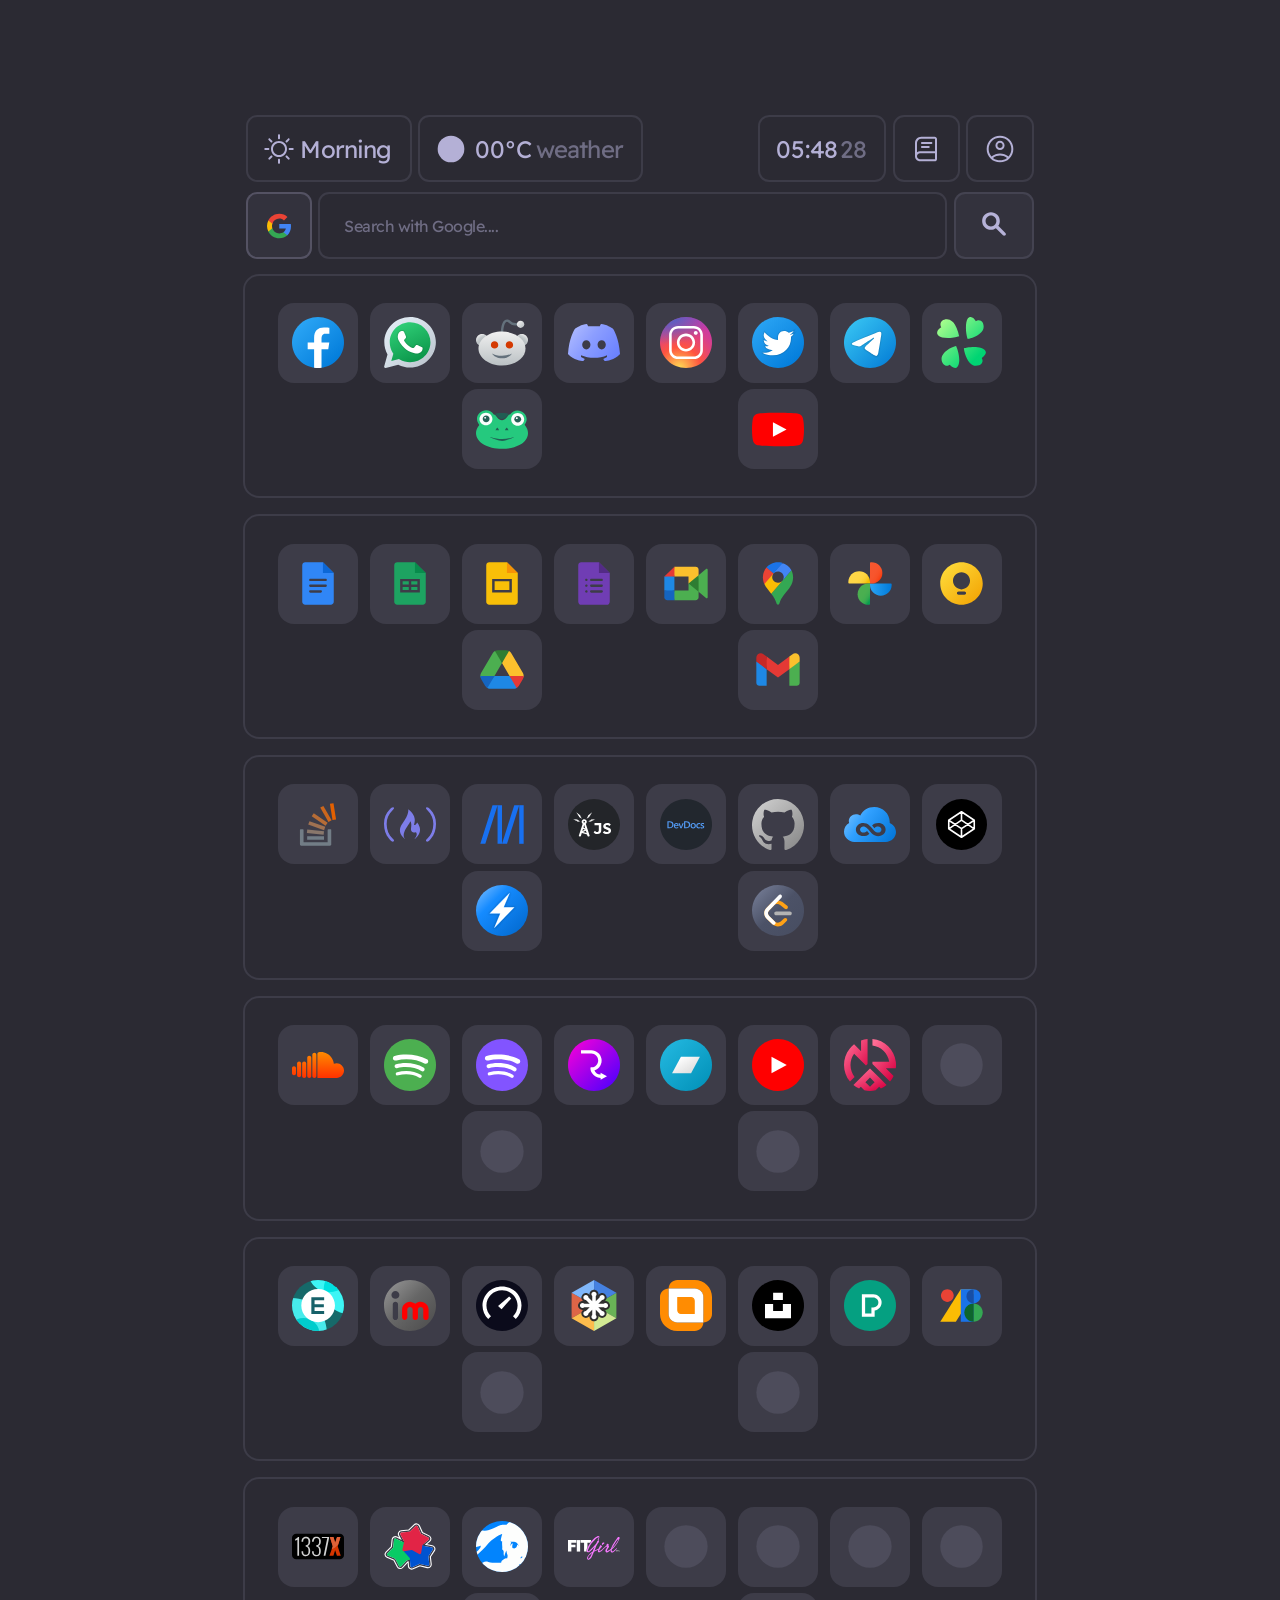
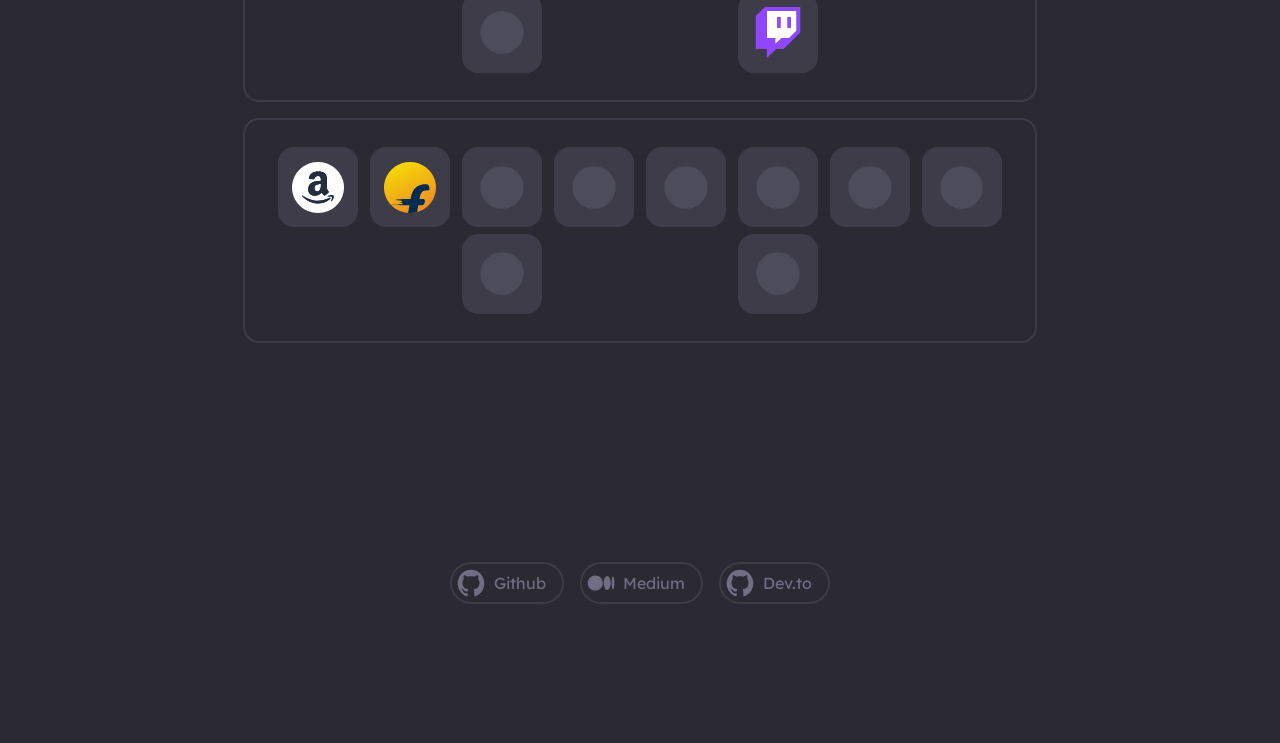
<file: index.html>
<!DOCTYPE html>
<html>
<head>
    <title>New Tab</title>
    <meta charset='utf-8'>
    <meta http-equiv='X-UA-Compatible' content='IE=edge'>
    <meta name='viewport' content='width=device-width, initial-scale=1'>
    <meta name="description" content="FireCandy!">
    <meta name="author" content="content">

    <!-- <link rel="icon" href="/favicon.ico"> -->
    <!-- <link rel="apple-touch-icon" href="/apple-touch-icon.png"> -->
    <link rel="icon" href="./assets/favicon/Favicon.svg" type="image/svg+xml">
    <link rel='stylesheet' type='text/css' media='screen' href='./css/main.css'>

    <script type="text/javascript" src="./database/chips.js" defer></script>
    <script type="text/javascript" src="./database/shortcuts.js" defer></script>

    <script type="text/javascript" src="./js/main.js" defer></script>
    <!-- <script type="text/javascript" src="./js/news.js" defer></script> -->
    
    <style></style>

</head>
<body id="body">
    <main id="main">
        <div class="modal-bg" id="modal">
            <div class="modal-cont">

                <!-- PROFILE -->
                <div id="profile-cont">
                    <div class="popup-header-cont">
                        <div class="popup-header">Profile</div>
                        <div class="popup-control-cont">
                            <div class="popup-close-btn" id="profileClose">
                                <img src="./assets/svg/ui/close.svg" alt="">
                            </div>
                        </div>
                    </div>
                    <div class="popup-body">
                        <fieldset>
                            <input type="text" placeholder="First Name" value="Aniket">
                            <input type="text" placeholder="Last Name" value="Chanda">
                        </fieldset>
                        <fieldset>
                            <input type="text" placeholder="Age" value="22">
                            <input type="text" placeholder="Birthday" value="11-01-2000">
                        </fieldset>
                        <fieldset>
                            <input type="text" placeholder="Email" value="aniketchandawork@gmail.com">
                            <input type="text" placeholder="Phone" value="+916909040583">
                        </fieldset>
                    </div>
                </div>
                
                <!-- BOOKS -->
                <div id="books-cont">
                    <div class="popup-header-cont">
                        <div class="popup-header">Books</div>
                        <div class="popup-control-cont">
                            <div class="popup-close-btn">
                                <img id="booksClose" src="./assets/svg/ui/close.svg" alt="">
                            </div>
                        </div>
                    </div>
                    <div class="popup-body">
                        hello world
                    </div>
                </div>
            </div>
        </div>
        <!-- <header id="newsHeader">
            <div class="news-marquee-cont">
                <div class="hdline">Lorem ipsum dolor, sit amet consectetur adipisicing elit. Ipsam earum molestias nostrum sapiente temporibus quam incidunt assumenda odio minima voluptatem, repellendus modi hic dolor, deserunt mollitia aspernatur iste, nobis doloremque.</div>
                <div class="hdline">Faggot</div>
                <div class="hdline">Kill</div>
                <div class="hdline">Gook</div>
                <div class="hdline">Rule34</div>
            </div>
            
        </header> -->
        <!-- <header id="header">
            <div class="chip-main" id="chipMain">
                <div class="tv-logo">
                    <img src="./assets/svg/ui/YouTube_TV.svg" alt="">
                </div>
                <div class="chip-cont" id="chipCont">
                    
                </div>
                <div class="chip-nxt" id="button-nxt">
                    <img src="./assets/svg/ui/arrow_right.svg" alt="">
                </div>
            </div>
            <div class="theme">1</div>
        </header> -->

        <section class="main">
            <div class="home-cont">
                <div class="widget-cont">
                    <a class="greetings-widget">
                        <img id="greet-icon" src="">
                        <span id="greet"></span>
                    </a>
                    <a class="weather-widget" href="https://openweathermap.org/">
                        <img id="weatherIcon" src="./assets/svg/ui/default_weather.svg">
                        <span id="temp">00°C</span>
                        <span id="weather">weather</span>
                    </a>
                        <!-- <div class="wea-window">
                            <div class="wea-window-main">
                                <img id="weatherIcon" src="./assets/svg/ui/default_weather.svg">
                                <span id="temp">00°C</span>
                                <span id="weather">weather</span>
                            </div>
                        </div> -->
                        
                    <a class="clock-widget">
                        <span id="hours"></span>
                        <span id="seconds"></span>
                    </a>
                    <div id="booksOpen" class="utility">
                        <img src="./assets/svg/ui/book.svg" alt="">
                    </div>
                    <div id="profileOpen" class="utility">
                        <img src="./assets/svg/ui/profile.svg" alt="">
                    </div>
                </div>
                <div class="searchbar-cont">
                    <a class="engine" href="https://www.google.com/">
                        <img src="./assets/svg/ui/Google.svg" alt="">
                    </a>
                    
                        <form id="search-form" action="https://www.google.com/search" method="get">
                            <div class="search-form-cont">
                                <input id="bar" type="text" name="q" placeholder="Search with Google....">
                            </div>
                            <button class="search-btn" type="submit">
                                <img src="./assets/svg/ui/Search.svg" alt="">
                            </button>
                        </form>
                </div>

                
                <div class="shortcuts-main" draggable="true">
<!--                    <div class="accent blue-acc"></div>-->
                    
                    
                    <div class="shortcut-cont">
                        <a class="shortcut socialLink" href="" draggable="true">
                            <img class="social" src="">
                        </a>
                        
                        <a class="shortcut socialLink" href="" draggable="true">
                            <img class="social" src="">
                        </a>
                        <a class="shortcut socialLink" href="" draggable="true">
                            <img class="social" src="">
                        </a>
                        <a class="shortcut socialLink" href="" draggable="true">
                            <img class="social" src="">
                        </a>
                        <a class="shortcut socialLink" href="" draggable="true">
                            <img class="social" src="">
                        </a>
                        <a class="shortcut socialLink" href="" draggable="true">
                            <img class="social" src="">
                        </a>
                        <a class="shortcut socialLink" href="" draggable="true">
                            <img class="social" src="">
                        </a>
                        <a class="shortcut socialLink" href="" draggable="true">
                            <img class="social" src="">
                        </a>
                        <a class="shortcut socialLink" href="" draggable="true">
                            <img class="social" src="">
                        </a>
                        <a class="shortcut socialLink" href="" draggable="true">
                            <!-- <div class="badge"></div> -->
                            <img class="social" src="">
                        </a>
                    </div>
                </div>

                <div class="shortcuts-main" draggable="true">
<!--                    <div class="accent green-acc"></div>-->
                    <div class="shortcut-cont">
                        <a class="shortcut googleLink" href="">
                            <img class="google" src="">
                        </a>
                        <a class="shortcut googleLink" href="">
                            <img class="google" src="">
                        </a>
                        <a class="shortcut googleLink" href="">
                            <img class="google" src="">
                        </a>
                        <a class="shortcut googleLink" href="">
                            <img class="google" src="">
                        </a>
                        <a class="shortcut googleLink" href="">
                            <img class="google" src="">
                        </a>
                        <a class="shortcut googleLink" href="">
                            <img class="google" src="">
                        </a>
                        <a class="shortcut googleLink" href="">
                            <img class="google" src="">
                        </a>
                        <a class="shortcut googleLink" href="">
                            <img class="google" src="">
                        </a>
                        <a class="shortcut googleLink" href="">
                            <img class="google" src="">
                        </a>
                        <a class="shortcut googleLink" href="">
                            <img class="google" src="">
                        </a>
                    </div>
                </div>

                <div class="shortcuts-main" draggable="true">
<!--                    <div class="accent purple-acc"></div>-->
                    <div class="shortcut-cont">
                        <a class="shortcut codeLink" href="">
                            <img class="code" src="">
                        </a>
                        <a class="shortcut codeLink" href="">
                            <img class="code" src="">
                        </a>
                        <a class="shortcut codeLink" href="">
                            <img class="code" src="">
                        </a>
                        <a class="shortcut codeLink" href="">
                            <img class="code" src="">
                        </a>
                        <a class="shortcut codeLink" href="">
                            <img class="code" src="">
                        </a>
                        <a class="shortcut codeLink" href="">
                            <img class="code" src="">
                        </a>
                        <a class="shortcut codeLink" href="">
                            <img class="code" src="">
                        </a>
                        <a class="shortcut codeLink" href="">
                            <img class="code" src="">
                        </a>
                        <a class="shortcut codeLink" href="">
                            <img class="code" src="">
                        </a>
                        <a class="shortcut codeLink" href="">
                            <img class="code" src="">
                        </a>
                    </div>
                </div>

                <div class="shortcuts-main" draggable="true">
<!--                    <div class="accent red-acc"></div>-->
                    <div class="shortcut-cont">
                        <a class="shortcut musicLink" href="">
                            <img class="music" src="">
                        </a>
                        <a class="shortcut musicLink" href="">
                            <img class="music" src="">
                        </a>
                        <a class="shortcut musicLink" href="">
                            <img class="music" src="">
                        </a>
                        <a class="shortcut musicLink" href="">
                            <img class="music" src="">
                        </a>
                        <a class="shortcut musicLink" href="">
                            <img class="music" src="">
                        </a>
                        <a class="shortcut musicLink" href="">
                            <img class="music" src="">
                        </a>
                        <a class="shortcut musicLink" href="">
                            <img class="music" src="">
                        </a>
                        <a class="shortcut musicLink" href="">
                            <img class="music" src="">
                        </a>
                        <a class="shortcut musicLink" href="">
                            <img class="music" src="">
                        </a>
                        <a class="shortcut musicLink" href="">
                            <img class="music" src="">
                        </a>
                    </div>
                </div>

                

                

                <div class="shortcuts-main" draggable="true">
<!--                    <div class="accent orange-acc"></div>-->
                    <div class="shortcut-cont">
                        <a class="shortcut utilLink" href="">
                            <img class="util" src="">
                        </a>
                        <a class="shortcut utilLink" href="">
                            <img class="util" src="">
                        </a>
                        <a class="shortcut utilLink" href="">
                            <img class="util" src="">
                        </a>
                        <a class="shortcut utilLink" href="">
                            <img class="util" src="">
                        </a>
                        <a class="shortcut utilLink" href="">
                            <img class="util" src="">
                        </a>
                        <a class="shortcut utilLink" href="">
                            <img class="util" src="">
                        </a>
                        <a class="shortcut utilLink" href="">
                            <img class="util" src="">
                        </a>
                        <a class="shortcut utilLink" href="">
                            <img class="util" src="">
                        </a>
                        <a class="shortcut utilLink" href="">
                            <img class="util" src="">
                        </a>
                        <a class="shortcut utilLink" href="">
                            <img class="util" src="">
                        </a>
                    </div>
                </div>

                <div class="shortcuts-main" draggable="true">
<!--                    <div class="accent orange-acc"></div>-->
                    <div class="shortcut-cont">
                        <a class="shortcut funLink" href="">
                            <img class="fun" src="">
                        </a>
                        <a class="shortcut funLink" href="">
                            <img class="fun" src="">
                        </a>
                        <a class="shortcut funLink" href="">
                            <img class="fun" src="">
                        </a>
                        <a class="shortcut funLink" href="">
                            <img class="fun" src="">
                        </a>
                        <a class="shortcut funLink" href="">
                            <img class="fun" src="">
                        </a>
                        <a class="shortcut funLink" href="">
                            <img class="fun" src="">
                        </a>
                        <a class="shortcut funLink" href="">
                            <img class="fun" src="">
                        </a>
                        <a class="shortcut funLink" href="">
                            <img class="fun" src="">
                        </a>
                        <a class="shortcut funLink" href="">
                            <img class="fun" src="">
                        </a>
                        <a class="shortcut funLink" href="">
                            <img class="fun" src="">
                        </a>
                    </div>
                </div>

                <div class="shortcuts-main" draggable="true">
<!--                    <div class="accent orange-acc"></div>-->
                    <div class="shortcut-cont">
                        <a class="shortcut shopLink" href="">
                            <img class="shop" src="">
                        </a>
                        <a class="shortcut shopLink" href="">
                            <img class="shop" src="">
                        </a>
                        <a class="shortcut shopLink" href="">
                            <img class="shop" src="">
                        </a>
                        <a class="shortcut shopLink" href="">
                            <img class="shop" src="">
                        </a>
                        <a class="shortcut shopLink" href="">
                            <img class="shop" src="">
                        </a>
                        <a class="shortcut shopLink" href="">
                            <img class="shop" src="">
                        </a>
                        <a class="shortcut shopLink" href="">
                            <img class="shop" src="">
                        </a>
                        <a class="shortcut shopLink" href="">
                            <img class="shop" src="">
                        </a>
                        <a class="shortcut shopLink" href="">
                            <img class="shop" src="">
                        </a>
                        <a class="shortcut shopLink" href="">
                            <img class="shop" src="">
                        </a>
                    </div>
                </div>
            </div>
        </section>

        <footer>
            <div class="link-cont">
                <a class="links">
                    <img src="./assets/svg/ui/Github.svg">
                    Github
                </a>
                <a class="links">
                    <img src="./assets/svg/ui/Medium.svg">
                    Medium
                </a>
                <a class="links">
                    <img src="./assets/svg/ui/Github.svg">
                    Dev.to
                </a>
            </div>
            
        </footer>
    </main>
</body>
</html>
</file>
<file: css/main.css>
@font-face{
    font-family: "Readex Pro";
    src: url("/assets/fonts/ReadexPro-VariableFont_wght.ttf") format("truetype");
}
@font-face{
    font-family: "Readex Pro";
    src: url("/assets/fonts/static/ReadexPro-ExtraLight.ttf") format("truetype");
    font-weight: 200;
}
@font-face{
    font-family: "Readex Pro";
    src: url("/assets/fonts/static/ReadexPro-Light.ttf") format("truetype");
    font-weight: 300;
}
@font-face{
    font-family: "Readex Pro";
    src: url("/assets/fonts/static/ReadexPro-Regular.ttf") format("truetype");
    font-weight: 400;
}
@font-face{
    font-family: "Readex Pro";
    src: url("/assets/fonts/static/ReadexPro-Medium.ttf") format("truetype");
    font-weight: 500;
}
@font-face{
    font-family: "Readex Pro";
    src: url("/assets/fonts/static/ReadexPro-SemiBold.ttf") format("truetype");
    font-weight: 600;
}
@font-face{
    font-family: "Readex Pro";
    src: url("/assets/fonts/static/ReadexPro-Bold.ttf") format("truetype");
    font-weight: bold;
}

:root{
    /*--------vanilla-firefox-dark----------*/
    --layer-1: rgba(215, 210, 255, .8);
    --layer-2: rgba(215, 210, 255, .4);
    --layer-3: rgba(215, 210, 255, .2);
    --layer-4: rgba(215, 210, 255, .1);
    --layer-5: rgba(215, 210, 255, .05);
    --bg-main: rgb(43, 42, 51);
    --bg-darker: rgb(28, 27, 34);

    /*--------vanilla-firefox-light---------*/
    /* --layer-1: hsla(247, 5%, 25%, 0.8);
    --layer-2: hsla(247, 5%, 25%, 0.4);
    --layer-3: hsla(247, 5%, 25%, 0.2);
    --layer-4: hsla(247, 5%, 25%, 0.1);
    --layer-5: hsla(247, 5%, 25%, 0.05);
    --bg-main: rgb(201, 201, 201);
    --bg-darker: rgb(28, 27, 34); */
}

svg {
    fill: var(--layer-1);
}

html{
    scroll-behavior: smooth;
    background-color: var(--bg-main);
}

*{
    margin: 0; padding: 0;
    font-size: 1em;
    box-sizing: border-box;
    text-decoration: none;
    font-family: 'Readex Pro';
    font-weight: 400;
    font-size: 16px;
    color: var(--layer-1);
    /*FireFox*/
    scrollbar-width: none;
    /*IE10+*/
    -ms-overflow-style: -ms-autohiding-scrollbar;
}
    *::-webkit-scrollbar {
            /*Chrome, Safari, Edge*/
            display: none;
    }
img{
    width: 32px; height: 32px;
}
/* To hide the broken images */
img[src=""],
img:not([src]) {
  visibility: hidden;
}

body{
    background-color: var(--bg-main);
}

    header{
        width: 100%; height: auto;
        display: flex;
        flex-direction: row;
        align-items: center;
        justify-content: center;
        position: fixed;
    }
        /* #header{
            display: none;
        } */
        #newsHeader{
            display: block;
            height: 4em;
            
        }
            .news-marquee-cont{
                padding: .5em;
                display: flex;
                flex-direction: row;
                align-items: center;
                overflow-x: scroll;
                overflow-y: hidden;
                white-space: nowrap;
                height: 100%;
                width: 100%;
            }      
                .hdline{
                    display: inline-block;
                    padding: .5em;
                    margin: .2em;
                    background-color: var(--layer-5);
                    border-radius: .4em;
                    font-size: 14px;
                    font-weight: 300;
                    border: 1px solid var(--layer-3);
                }      
        
        .chip-main{
            display: flex;
            flex-direction: row;
            align-items: center;
            width: 62%; height: 5em;
            border: 1px solid var(--layer-3);
            border-top: none;
            border-radius: 0 0 1em 1em;
            overflow: hidden;
            background-color: var(--bg-main);
            box-shadow: 0px 5px 10px rgba(0, 0, 0, 0.15);
            padding: .5em;
            position: relative;
        }
        
            .chip-main > *{
                margin: .5em;
            }
            .tv-logo{
                width: 2em; height: 2em;
                display: flex;
                flex-direction: column;
                align-items: center;
                justify-content: center;
                
            }
            .chip-cont{
                width: 90%; height: auto;
                display: flex;
                flex-direction: row;
                align-items: flex-start;
                overflow: hidden;
                overflow-x: auto;
                white-space: nowrap;
                -ms-overflow-style: -ms-autohiding-scrollbar;
                padding: 1em;
                padding-right: 3em;
                transition: .1s;
                border-radius: 1em;
            }
                .chip{
                    background-color: var(--layer-5);
                    border: 1px solid var(--layer-3);
                    padding: .5em;
                    padding-left: 1em;
                    padding-right: 1em;
                    border-radius: 100em;
                    margin-right: .4em;
                    font-family: 'Readex Pro';
                    font-weight: 300;
                }
                    .chip:hover{
                        background-color: var(--layer-3);
                        border: 1px solid var(--layer-2);
                    }

            .chip-nxt{
                width: 2em; height: 2em;
                padding: 1.2em;
                display: flex;
                flex-direction: column;
                align-items: center;
                justify-content: center;
                cursor: pointer;
                position: absolute;
                right: 0; margin-right: 1em;
                background-color: var(--bg-main);
                border-radius: 10em;
                box-shadow: -5px 0px 10px rgba(0, 0, 10, 0.25);
                border: 1px solid var(--layer-3);
                right: 0;
                user-select: none;
            }
    
    footer{
        background-color: var(--bg-main);
        height: 20em;
        display: flex;
        flex-direction: column;
        align-items: center;
        justify-content: center;
    }
        .link-cont{
            display: flex;
            flex-direction: row;
            align-items: center;
            justify-content: center;
        }
            .links{
                margin: .5em;
                padding: .2em;
                padding-right: 1em;
                color: var(--layer-2);
                display: flex;
                flex-direction: row;
                align-items: center;
                justify-content: center;
                border: 2px solid var(--layer-4);
                border-radius: 10em;
                cursor: pointer;
                transition: .1s;
            }
                .links:hover{
                    background-color: var(--layer-4);
                    transform: translate(0, -10%);
                }
                .links img{
                    opacity: 40%;
                    margin-right: .4em;
                }

    .main{
        padding-top: 7em;
        padding-bottom: 4em;
        display: flex;
        flex-direction: column;
        align-items: center;
        justify-content: center;
    }

        .home-cont{
            width: 62%; height: fit-content;
        }

            .widget-cont{
                width: 100%; height: fit-content;
                display: flex;
                flex-direction: row;
                align-items: center;
                flex-wrap: wrap;
            }
            .widget-cont > *{
                margin: .2em;
            }
            .widget-cont > *:hover{
                background-color: var(--layer-4);
                border: 2px solid var(--layer-3);
            }
            
                .greetings-widget{
                    height: 4.2em;
                    border-radius: .7em;
                    border: 2px solid var(--layer-4);
                    display: flex;
                    flex-direction: row;
                    align-items: center;
                    justify-content: center;
                    padding: 1em; padding-left: .8em;
                    cursor: pointer;
                    font-weight: 400;
                    user-select: none;
                    background-color: var(--bg-main);
                }
                    .greetings-widget > *{
                        margin: .1em;
                    }
                    #greet-icon{
                        margin-right: .2em;
                    }
                    #greet{
                        font-size: 24px;
                        letter-spacing: -0.035em;
                    }
                .weather-widget{
                    width: fit-content; height: 4.2em;
                    border-radius: .7em;
                    border: 2px solid var(--layer-4);
                    display: flex;
                    flex-direction: row;
                    align-items: center;
                    justify-content: center;
                    padding: 1em; padding-left: .8em;
                    cursor: pointer;
                    user-select: none;
                    background-color: var(--bg-main);
                    
                }
                    .weather-widget > *{
                        margin: .1em;
                    }
                        .weather-widget img{
                            margin-right: .4em;
                        }
                            #temp, #weather, #humidity{
                                font-size: 24px;
                                font-weight: 400;
                                letter-spacing: -0.035em;
                            }
                            #weather{
                                color: var(--layer-2);
                            }

                    /* .wea-window{
                        position: absolute;
                        background-color: var(--bg-main);
                        display: flex;
                        flex-direction: column;
                        align-items: center;
                        justify-content: center;
                        border-radius: 1em;
                    }
                        .wea-window-main{
                            display: flex;
                            flex-direction: column;
                            align-items: flex-start;
                            justify-content: center;
                            background-color: var(--layer-5);
                            border: 2px solid var(--layer-3);
                            padding: 1em;
                            border-radius: 1em;
                        } */
                .clock-widget{
                    width: 8em; height: 4.2em;
                    border-radius: .7em;
                    border: 2px solid var(--layer-4);
                    display: flex;
                    flex-direction: row;
                    align-items: center;
                    justify-content: center;
                    padding: 1em;
                    margin-left: auto;
                    cursor: pointer;
                    user-select: none;
                }
                    #hours{
                        display: flex;
                        flex-direction: column;
                        align-items: center;
                        justify-content: center;
                        width: 8em;
                        font-size: 24px;
                        font-weight: 400;
                        letter-spacing: -0.01em;
                        overflow: hidden;
                    }
                    #seconds{
                        display: flex;
                        flex-direction: column;
                        align-items: center;
                        justify-content: center;
                        width: 4em;
                        font-size: 24px;
                        font-weight: 400;
                        letter-spacing: -0.01em;
                        overflow: hidden;
                        color: var(--layer-2);
                    }
                .utility{
                    border-radius: .7em;
                    border: 2px solid var(--layer-4);
                    height: 4.2em; width: 4.2em;
                    display: flex;
                    flex-direction: column;
                    align-items: center;
                    justify-content: center;
                    cursor: pointer;
                    user-select: none;
                    position: relative;
                }
            .searchbar-cont{
                width: 100%; height: 5em;
                display: flex;
                flex-direction: row;
                align-items: center;
                justify-content: left;
            }
                .searchbar-cont > *{
                    margin: .2em;
                }
                .engine{    
                    width: 4.5em; height: 4.2em;
                    border-radius: .7em;
                    border: 2px solid var(--layer-3);
                    display: flex;
                    flex-direction: column;
                    align-items: center;
                    justify-content: center;
                    background-color: var(--layer-5);
                    cursor: pointer;
                }
                    .engine img{
                        width: 2em;
                        height: 2em;
                    }
                
                #search-form{
                    width: 100%;
                    height: auto;
                    display: flex;
                    flex-direction: row;
                    align-items: center;
                    justify-content: center;
                    color: var(--layer-2);
                }   
                    .search-form-cont{
                        display: flex;
                        flex-direction: column;
                        align-items: flex-start;
                        justify-content: center;
                        width: auto;
                        flex-grow: 1;
                        height: 4.2em;
                        margin-right: .4em;
                    }
                        #search-form input{
                            background-color: transparent;
                            border: none; outline: none;
                            border-radius: .7em;
                            border: 2px solid var(--layer-4);
                            color: var(--layer-1);
                            text-indent: .5em;
                            display: flex;
                            width: 100%;
                            flex-grow: 1;
                            transition: .05s;
                            padding: 1em;
                            letter-spacing: -0.5px;
                        }
                            #search-form input::placeholder{
                                color: var(--layer-2);
                            }
                            #search-form input:focus{
                                border: 2px solid var(--layer-2);
                                background-color: var(--layer-4);
                            }
                            #search-form input:hover{
                                background-color: var(--layer-5);
                            }
                            #search-form input:-webkit-autofill,
                            #search-form input:-webkit-autofill:focus{
                                transition: background-color 600000s 0s, color 600000s 0s;
                            }
                            #search-form input[data-autocompleted] {
                                background-color: transparent !important;
                            }
                    .search-btn{
                        width: 5em; height: 4.2em;
                        margin-left: auto;
                        border: none; outline: none;
                        border: 2px solid var(--layer-4);
                        background-color: var(--layer-5);
                        border-radius: .7em;
                        cursor: pointer;
                        transition: .1s ease-in-out;
                    }
                        .search-btn:hover{
                            border: 2px solid var(--layer-2);
                            background-color: var(--layer-3);
                        }
                        .search-btn:focus{
                            border: 2px solid #80ccff;
                            background-color: hsla(204, 100%, 75%, 0.2);
                        }
                        .search-btn:active{
                            transform: translate(0, 5%);
                        }
   
                

                .shortcuts-main{
                    border-radius: 1em;
                    border: 2px solid var(--layer-4);
                    width: 100%; 
                    display: flex;
                    flex-direction: row;
                    align-items: center;
                    justify-content: flex-start;
                    margin-bottom: 1em;
                    margin-top: .5em;
                    overflow: hidden;
                    background-color: none;
                    flex-wrap: wrap;
                    
                }
                    .shortcuts-main:hover{
                        border: 2px solid var(--layer-3);
                    }
                        
                        .accent-cont{
                            display: flex;
                            flex-direction: column;
                            align-items: center;
                            justify-content: center;
                        }
                        .accent{
                            height: 2em; width: .3em;
                            border-radius:  0 1em 1em 0;
                        }
                            .blue-acc{
                                background-color: #80ccff;
                            }
                            .purple-acc{
                                background-color: #b080ff;
                            }
                            .green-acc{
                                background-color: #80ffc1;
                            }
                            .red-acc{
                                background-color: #ff8080;
                            }
                            .orange-acc{
                                background-color: #ffc680;
                            }
                    .shortcut-cont{ 
                        display: flex;
                        flex-direction: row;
                        align-items: center;
                        justify-content: space-evenly;
                        padding: 1.5em;
                        flex: auto;
                        flex-wrap: wrap;
                    }

                        .shortcut{
                            background-color: var(--layer-4);
                            border-radius: 1em;
                            border: 2px solid transparent;
                            width: 5em; height: 5em;
                            display: flex;
                            flex-direction: column;
                            align-items: center;
                            justify-content: center;
                            margin: .2em;
                            z-index: 1;
                            transition: .1s ease-in-out;
                            position: relative;
                        }
                            .badge{
                                display: block;
                                position: absolute;
                                top: 0; right: 0;
                                transform: translate(40%, -40%);
                                display: flex;
                                align-items: center;
                                justify-content: center;
                                width: fit-content; min-width: 1.5em; height: 1.5em;
                                padding-left: .5em; padding-right: .5em;
                                z-index: 12;
                                letter-spacing: -0.03em;
                                background-color: #ff8080;
                                border-radius: 10em;
                                color: var(--bg-main);
                                font-size: .8em;
                                font-weight: 600;
                            }
                            .shortcut.dragging{
                                opacity: 0;
                            }
                            
                            .shortcut:hover{
                                border: 2px solid var(--layer-2);
                                background-color: var(--layer-3);
                                transform: translate(0, -5%);
                                box-shadow: 0px 5px 10px rgba(0, 0, 0, 0.15);
                            }
                            .shortcut:active{
                                transform: translate(0, -1%);
                            }
                            .shortcut img{
                                height: 3.2em; width: 3.2em;
                            }
                            .shortcut:focus{
                                border: 2px solid #80ccff;
                                background-color: hsla(204, 100%, 75%, 0.2);
                            }
                            .shortcut-tooltip{
                                background-color: #34333d;
                                padding: 1em;
                                font-size: .8em;
                                border-radius: .8em;
                                border: 1px solid var(--layer-3);
                                color: var(--layer-2);
                                position: relative;
                            }

                            .custom-menu-cont{
                                display: flex;
                                flex-direction: column;
                                justify-content: center;
                                background-color: #34333d;
                                border: 2px solid var(--layer-3);
                                box-shadow: 0px .5em 1em 0px rgba(0, 0, 0, 0.3);
                                width: 10em;
                                padding: .5em;
                                border-radius: 1em;
                                overflow: hidden;
                                position: absolute;
                                display: none;
                            }
                                .custom-menu-cont a{
                                    padding: 1em;
                                    font-size: .8em;
                                    color: var(--layer-2);
                                    border-radius: .5em;
                                }
                                .custom-menu-cont a:hover{
                                    background-color: #454351;
                                    color: var(--layer-1);
                                }
                                .custom-menu-cont img{
                                    width: 1em; height: 1em;
                                }
#profile-cont, #books-cont{
    height: 100%;
    width: 100%;
    display: none;
}
.popup-header-cont{
    display: flex;
    flex-direction: row;
    align-items: center;
    width: 100%;
    /* background-color: red; */
    border-bottom: 1px solid var(--layer-3);
    padding-bottom: .8em; margin-bottom: .8em;
    padding-left: .5em;
}
    .popup-header{
        font-size: 24px;
    }
    .popup-control-cont{
        margin-left: auto;
    }
        .popup-close-btn{
            display: flex;
            flex-direction: column;
            align-items: center;
            justify-content: center;
            cursor: pointer;
            background-color: var(--layer-4);
            border-radius: 10em;
            padding: 1em;
            width: 2em; height: 2em;
            transition: .1s ease-in-out;
        }
        .popup-close-btn img{
            width: 24px;
        }
            .popup-close-btn:hover{
                background-color: var(--layer-2);
            }
        .popup-body{
            width: 100%;
            height: 100%;
        }
        .popup-body fieldset{
            display: flex;
            flex-direction: row;
            align-items: center;
            justify-content: center;
            outline: none; border: none;
            width: 100%;
        }
            .popup-body input{
                background-color: var(--layer-5);
                outline: none;
                border: none;
                padding: 1em; margin: .4em;
                border-radius: .5em;
                width: 100%;
                transition: .1s ease-in-out;
                border: 2px solid transparent;
                cursor: grab;
            }
                .popup-body input:hover{
                    border: 2px solid var(--layer-3);
                    background-color: var(--layer-4);
                }
                .popup-body input:active{
                    background-color: var(--bg-darker);
                }



.modal-bg{
    width: 100%; height: 100%;
    display: flex;
    flex-direction: column;
    align-items: center;
    justify-content: center;
    background-color: rgba(0, 0, 0, .6);
    position: fixed;
    z-index: 2;
    display: none;
}
    .modal-cont{
        display: flex;
        flex-direction: column;
        align-items: center;
        
        padding: 1em;
        background-color: var(--bg-main);
        border: 2px solid var(--layer-4);
        border-radius: 1em;
        width: 40%; height: 80%;
    }
    @media only screen and (max-width: 1000px){
        .modal-cont{ width: 90%; }
        .chip-main{ width: 90%; }
        .home-cont{ width: 90%; }
        #greet{ display: none; }
        #greet-icon{ margin-right: 0em; }
        #weather{ display: none; }
        .clock-widget{ margin-left: .15em; }
        .utility{ margin-left: auto; }
        .accent-cont { display: none; }
        .accent{ display: none; }
        .shortcut-cont{ justify-content: space-evenly; }
        .shortcut{ margin: .5em; }
    }
</file>
